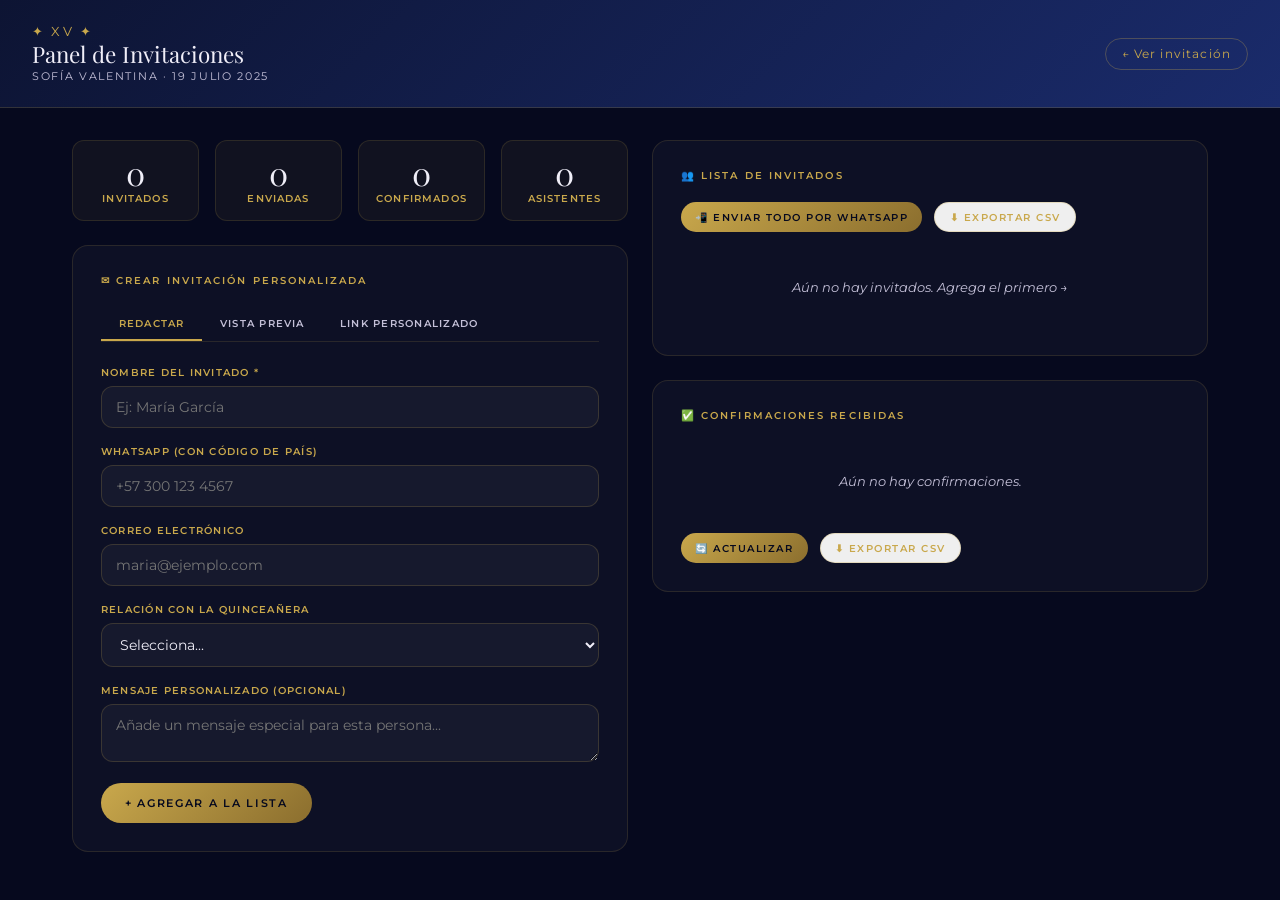
<file: admin.html>
<!DOCTYPE html>
<html lang="es">
<head>
  <meta charset="UTF-8" />
  <meta name="viewport" content="width=device-width, initial-scale=1.0" />
  <title>Panel de Invitaciones — XV Sofía</title>
  <link rel="preconnect" href="https://fonts.googleapis.com" />
  <link href="https://fonts.googleapis.com/css2?family=Playfair+Display:ital,wght@0,400;1,400&family=Montserrat:wght@300;400;500;600&display=swap" rel="stylesheet" />
  <style>
    :root {
      --navy:       #06091E;
      --navy-mid:   #0D1433;
      --blue-deep:  #1A2B6B;
      --blue-royal: #2563EB;
      --gold:       #C9A84C;
      --gold-light: #E8D5A3;
      --gold-dim:   #8B6E2E;
      --pearl:      #F0EEF8;
      --pearl-dim:  #C4C0D8;
      --green:      #22C55E;
      --radius: 12px;
    }
    *, *::before, *::after { box-sizing: border-box; margin: 0; padding: 0; }
    body {
      background: var(--navy);
      color: var(--pearl);
      font-family: 'Montserrat', sans-serif;
      font-size: 14px;
      min-height: 100vh;
    }

    /* ── Header ── */
    .header {
      background: linear-gradient(135deg, var(--navy-mid), var(--blue-deep));
      border-bottom: 1px solid rgba(201,168,76,0.2);
      padding: 1.5rem 2rem;
      display: flex;
      align-items: center;
      gap: 1rem;
    }
    .header__crown { color: var(--gold); font-size: 0.8rem; letter-spacing: 0.2em; }
    .header__title {
      font-family: 'Playfair Display', serif;
      font-size: 1.4rem;
      color: var(--pearl);
    }
    .header__sub {
      font-size: 0.7rem;
      color: var(--pearl-dim);
      letter-spacing: 0.15em;
      text-transform: uppercase;
    }
    .header__back {
      margin-left: auto;
      color: var(--gold);
      text-decoration: none;
      font-size: 0.72rem;
      letter-spacing: 0.1em;
      border: 1px solid rgba(201,168,76,0.3);
      padding: 0.5rem 1rem;
      border-radius: 100px;
      transition: all 0.2s;
    }
    .header__back:hover { background: rgba(201,168,76,0.1); }

    /* ── Layout ── */
    .layout {
      display: grid;
      grid-template-columns: 1fr 1fr;
      gap: 1.5rem;
      padding: 2rem;
      max-width: 1200px;
      margin: 0 auto;
    }
    @media (max-width: 800px) { .layout { grid-template-columns: 1fr; } }

    /* ── Cards ── */
    .card {
      background: rgba(255,255,255,0.03);
      border: 1px solid rgba(201,168,76,0.15);
      border-radius: 16px;
      padding: 1.75rem;
    }
    .card__title {
      font-size: 0.65rem;
      font-weight: 600;
      letter-spacing: 0.2em;
      text-transform: uppercase;
      color: var(--gold);
      margin-bottom: 1.25rem;
      display: flex;
      align-items: center;
      gap: 0.6rem;
    }

    /* ── Form controls ── */
    .field { margin-bottom: 1.1rem; }
    .field label {
      display: block;
      font-size: 0.65rem;
      font-weight: 600;
      letter-spacing: 0.12em;
      text-transform: uppercase;
      color: var(--gold);
      margin-bottom: 0.4rem;
    }
    .field input,
    .field textarea,
    .field select {
      width: 100%;
      background: rgba(255,255,255,0.04);
      border: 1px solid rgba(201,168,76,0.2);
      border-radius: var(--radius);
      padding: 0.75rem 0.9rem;
      color: var(--pearl);
      font-family: 'Montserrat', sans-serif;
      font-size: 0.85rem;
      outline: none;
      transition: border-color 0.2s;
      resize: vertical;
    }
    .field input:focus,
    .field textarea:focus,
    .field select:focus { border-color: var(--gold); }
    .field select option { background: var(--navy-mid); }

    /* ── Buttons ── */
    .btn {
      display: inline-flex;
      align-items: center;
      justify-content: center;
      gap: 0.5rem;
      font-family: 'Montserrat', sans-serif;
      font-size: 0.7rem;
      font-weight: 600;
      letter-spacing: 0.15em;
      text-transform: uppercase;
      padding: 0.8rem 1.5rem;
      border-radius: 100px;
      cursor: pointer;
      border: none;
      transition: all 0.25s;
    }
    .btn--gold {
      background: linear-gradient(135deg, var(--gold), var(--gold-dim));
      color: var(--navy);
    }
    .btn--gold:hover { filter: brightness(1.1); transform: translateY(-1px); }
    .btn--wa {
      background: linear-gradient(135deg, #25D366, #128C7E);
      color: #fff;
    }
    .btn--wa:hover { filter: brightness(1.08); transform: translateY(-1px); }
    .btn--email {
      background: linear-gradient(135deg, var(--blue-royal), var(--blue-deep));
      color: #fff;
    }
    .btn--email:hover { filter: brightness(1.08); transform: translateY(-1px); }
    .btn--sm { padding: 0.5rem 0.9rem; font-size: 0.62rem; }
    .btn-row { display: flex; gap: 0.75rem; flex-wrap: wrap; margin-top: 0.5rem; }

    /* ── Preview ── */
    .preview {
      background: rgba(37,99,235,0.07);
      border: 1px solid rgba(201,168,76,0.12);
      border-radius: var(--radius);
      padding: 1rem;
      font-size: 0.82rem;
      line-height: 1.7;
      color: var(--pearl-dim);
      min-height: 100px;
      white-space: pre-wrap;
      word-break: break-word;
    }
    .preview strong { color: var(--pearl); }

    /* ── Guest list ── */
    .guest-list {
      margin-top: 0.5rem;
      max-height: 320px;
      overflow-y: auto;
    }
    .guest-list::-webkit-scrollbar { width: 4px; }
    .guest-list::-webkit-scrollbar-track { background: transparent; }
    .guest-list::-webkit-scrollbar-thumb { background: rgba(201,168,76,0.25); border-radius: 4px; }

    .guest-row {
      display: grid;
      grid-template-columns: 1fr 1fr 1fr auto auto;
      gap: 0.5rem;
      align-items: center;
      padding: 0.6rem 0;
      border-bottom: 1px solid rgba(255,255,255,0.04);
      font-size: 0.78rem;
    }
    .guest-row:last-child { border-bottom: none; }
    .guest-row .name { color: var(--pearl); font-weight: 500; }
    .guest-row .contact { color: var(--pearl-dim); font-size: 0.7rem; }
    .guest-row .status {
      font-size: 0.6rem;
      padding: 0.2rem 0.6rem;
      border-radius: 100px;
      text-align: center;
      font-weight: 600;
      letter-spacing: 0.08em;
    }
    .status--pending  { background: rgba(201,168,76,0.15); color: var(--gold); }
    .status--sent     { background: rgba(37,99,235,0.2);   color: #93C5FD; }
    .status--confirmed{ background: rgba(34,197,94,0.15);  color: var(--green); }

    /* ── RSVPs panel ── */
    .rsvp-entry {
      padding: 0.9rem;
      border: 1px solid rgba(201,168,76,0.12);
      border-radius: var(--radius);
      margin-bottom: 0.75rem;
      background: rgba(255,255,255,0.02);
    }
    .rsvp-entry__name {
      font-weight: 600;
      color: var(--pearl);
      margin-bottom: 0.25rem;
    }
    .rsvp-entry__detail {
      font-size: 0.72rem;
      color: var(--pearl-dim);
      line-height: 1.6;
    }
    .rsvp-entry__badge {
      display: inline-block;
      background: rgba(34,197,94,0.15);
      color: var(--green);
      font-size: 0.6rem;
      font-weight: 600;
      letter-spacing: 0.1em;
      padding: 0.15rem 0.5rem;
      border-radius: 100px;
      margin-left: 0.5rem;
    }
    .empty { color: var(--pearl-dim); font-style: italic; font-size: 0.8rem; text-align: center; padding: 2rem; }

    /* ── URL builder ── */
    .url-box {
      background: rgba(37,99,235,0.07);
      border: 1px solid rgba(37,99,235,0.25);
      border-radius: var(--radius);
      padding: 0.75rem 1rem;
      font-size: 0.75rem;
      color: var(--blue-mist, #93C5FD);
      word-break: break-all;
      margin-bottom: 0.75rem;
      cursor: pointer;
      position: relative;
    }
    .copy-tip {
      position: absolute;
      right: 0.5rem; top: 50%; transform: translateY(-50%);
      font-size: 0.6rem;
      color: var(--gold);
      opacity: 0;
      transition: opacity 0.3s;
    }
    .url-box:hover .copy-tip { opacity: 1; }

    .tab-row {
      display: flex;
      gap: 0;
      margin-bottom: 1.5rem;
      border-bottom: 1px solid rgba(201,168,76,0.15);
    }
    .tab {
      font-size: 0.65rem;
      font-weight: 600;
      letter-spacing: 0.12em;
      text-transform: uppercase;
      color: var(--pearl-dim);
      padding: 0.6rem 1.1rem;
      cursor: pointer;
      border-bottom: 2px solid transparent;
      transition: all 0.2s;
    }
    .tab.active { color: var(--gold); border-bottom-color: var(--gold); }

    .tab-panel { display: none; }
    .tab-panel.active { display: block; }

    .col-span-2 { grid-column: span 2; }
    @media (max-width: 800px) { .col-span-2 { grid-column: span 1; } }

    .stats-row {
      display: flex;
      gap: 1rem;
      flex-wrap: wrap;
      margin-bottom: 1.5rem;
    }
    .stat {
      flex: 1;
      min-width: 100px;
      background: rgba(201,168,76,0.06);
      border: 1px solid rgba(201,168,76,0.15);
      border-radius: var(--radius);
      padding: 1rem;
      text-align: center;
    }
    .stat__num {
      font-family: 'Playfair Display', serif;
      font-size: 2rem;
      color: var(--pearl);
      line-height: 1;
      margin-bottom: 0.25rem;
    }
    .stat__label {
      font-size: 0.6rem;
      font-weight: 600;
      letter-spacing: 0.12em;
      text-transform: uppercase;
      color: var(--gold);
    }
  </style>
</head>
<body>

<div class="header">
  <div>
    <div class="header__crown">✦ XV ✦</div>
    <div class="header__title">Panel de Invitaciones</div>
    <div class="header__sub">Sofía Valentina · 19 julio 2025</div>
  </div>
  <a href="index.html" class="header__back">← Ver invitación</a>
</div>

<div class="layout">

  <!-- ── Columna izquierda: Composer ── -->
  <div>
    <!-- Estadísticas -->
    <div class="stats-row" id="stats-row">
      <div class="stat"><div class="stat__num" id="stat-guests">0</div><div class="stat__label">Invitados</div></div>
      <div class="stat"><div class="stat__num" id="stat-sent">0</div><div class="stat__label">Enviadas</div></div>
      <div class="stat"><div class="stat__num" id="stat-confirmed">0</div><div class="stat__label">Confirmados</div></div>
      <div class="stat"><div class="stat__num" id="stat-total">0</div><div class="stat__label">Asistentes</div></div>
    </div>

    <div class="card">
      <div class="card__title">✉ Crear invitación personalizada</div>

      <div class="tab-row">
        <div class="tab active" data-tab="compose">Redactar</div>
        <div class="tab" data-tab="preview">Vista previa</div>
        <div class="tab" data-tab="url">Link personalizado</div>
      </div>

      <div class="tab-panel active" id="tab-compose">
        <div class="field">
          <label>Nombre del invitado *</label>
          <input type="text" id="inv-name" placeholder="Ej: María García" />
        </div>
        <div class="field">
          <label>WhatsApp (con código de país)</label>
          <input type="tel" id="inv-phone" placeholder="+57 300 123 4567" />
        </div>
        <div class="field">
          <label>Correo electrónico</label>
          <input type="email" id="inv-email" placeholder="maria@ejemplo.com" />
        </div>
        <div class="field">
          <label>Relación con la quinceañera</label>
          <select id="inv-relation">
            <option value="">Selecciona...</option>
            <option>Amiga del colegio</option>
            <option>Familia</option>
            <option>Amiga de la infancia</option>
            <option>Compañera de baile</option>
            <option>Vecina</option>
            <option>Otra</option>
          </select>
        </div>
        <div class="field">
          <label>Mensaje personalizado (opcional)</label>
          <textarea id="inv-custom" rows="2" placeholder="Añade un mensaje especial para esta persona..."></textarea>
        </div>
        <div class="btn-row">
          <button class="btn btn--gold" onclick="addGuest()">+ Agregar a la lista</button>
        </div>
      </div>

      <div class="tab-panel" id="tab-preview">
        <p style="font-size:0.65rem;color:var(--pearl-dim);letter-spacing:0.1em;text-transform:uppercase;margin-bottom:0.75rem;">WhatsApp</p>
        <div class="preview" id="preview-wa"></div>
        <p style="font-size:0.65rem;color:var(--pearl-dim);letter-spacing:0.1em;text-transform:uppercase;margin:1rem 0 0.75rem;">Asunto del correo</p>
        <div class="preview" id="preview-email-subj" style="font-size:0.8rem;padding:0.5rem 1rem;"></div>
        <p style="font-size:0.65rem;color:var(--pearl-dim);letter-spacing:0.1em;text-transform:uppercase;margin:0.75rem 0 0.5rem;">Cuerpo del correo</p>
        <div class="preview" id="preview-email-body"></div>
      </div>

      <div class="tab-panel" id="tab-url">
        <p style="font-size:0.78rem;color:var(--pearl-dim);margin-bottom:1rem;">
          Cada invitado recibe un link único que lo lleva directo a la página con su nombre prellenado en el formulario de confirmación.
        </p>
        <div class="url-box" id="url-display" onclick="copyUrl(this)">
          <span id="url-text">— Ingresa un nombre primero —</span>
          <span class="copy-tip">Copiar</span>
        </div>
        <div class="btn-row">
          <button class="btn btn--sm btn--gold" onclick="copyUrl(document.getElementById('url-display'))">Copiar link</button>
        </div>
      </div>
    </div>
  </div>

  <!-- ── Columna derecha: Lista de invitados ── -->
  <div>
    <div class="card" style="margin-bottom:1.5rem;">
      <div class="card__title">👥 Lista de invitados</div>

      <div class="btn-row" style="margin-bottom:1rem;">
        <button class="btn btn--sm btn--gold" onclick="sendAllWhatsApp()">📲 Enviar todo por WhatsApp</button>
        <button class="btn btn--sm" style="border:1px solid rgba(201,168,76,0.3);color:var(--gold);" onclick="exportList()">⬇ Exportar CSV</button>
      </div>

      <div class="guest-list" id="guest-list">
        <p class="empty">Aún no hay invitados. Agrega el primero →</p>
      </div>
    </div>

    <!-- RSVPs recibidos -->
    <div class="card">
      <div class="card__title">✅ Confirmaciones recibidas</div>
      <div id="rsvp-list"><p class="empty">Aún no hay confirmaciones.</p></div>
      <div class="btn-row" style="margin-top:0.75rem;">
        <button class="btn btn--sm btn--gold" onclick="loadRSVPs()">🔄 Actualizar</button>
        <button class="btn btn--sm" style="border:1px solid rgba(201,168,76,0.3);color:var(--gold);" onclick="exportRSVPs()">⬇ Exportar CSV</button>
      </div>
    </div>
  </div>

</div>

<script>
/* ══════ CONFIG ══════ */
const BASE_URL    = window.location.origin + window.location.pathname.replace('admin.html','') + 'index.html';
const PARTY_DATE  = '19 de julio de 2025';
const PARTY_TIME  = '7:00 p.m.';
const PARTY_VENUE = 'Salón Palacio Azul, Bogotá';
const QUINCE_NAME = 'Sofía Valentina';

/* ══════ STATE ══════ */
let guests = JSON.parse(localStorage.getItem('admin_guests') || '[]');

/* ══════ TABS ══════ */
document.querySelectorAll('.tab').forEach(tab => {
  tab.addEventListener('click', () => {
    const group = tab.closest('.card');
    group.querySelectorAll('.tab').forEach(t => t.classList.remove('active'));
    group.querySelectorAll('.tab-panel').forEach(p => p.classList.remove('active'));
    tab.classList.add('active');
    document.getElementById('tab-' + tab.dataset.tab).classList.add('active');
    if (tab.dataset.tab === 'preview') updatePreviews();
    if (tab.dataset.tab === 'url') updateUrl();
  });
});

/* ══════ MESSAGES ══════ */
function getName()   { return (document.getElementById('inv-name').value.trim() || 'Invitado/a').split(' ')[0]; }
function getCustom() { return document.getElementById('inv-custom').value.trim(); }

function buildWhatsApp(name, custom) {
  const extra = custom ? `\n\n💌 ${custom}` : '';
  return `✨ *¡Hola ${name}!* ✨

Con mucha ilusión, te invitamos a celebrar los *XV años de ${QUINCE_NAME}* 💙

📅 *Fecha:* ${PARTY_DATE}
🕖 *Hora:* ${PARTY_TIME}
📍 *Lugar:* ${PARTY_VENUE}
👗 *Vestimenta:* Formal (tonos azul y dorado)${extra}

🔗 Confirma tu asistencia aquí:
${buildLink(name)}

¡Será una noche mágica que no querrás perderte! ✦`;
}

function buildEmailSubj(name) {
  return `💙 Estás invitado/a a los XV de ${QUINCE_NAME} — ${name}`;
}

function buildEmailBody(name, custom) {
  const extra = custom ? `\n\n${custom}\n` : '';
  return `Estimado/a ${name},\n\nEs con gran alegría que te invitamos a celebrar los quince años de ${QUINCE_NAME}.\n\n📅 Fecha: ${PARTY_DATE}\n🕖 Hora: ${PARTY_TIME}\n📍 Lugar: ${PARTY_VENUE}\n👗 Vestimenta: Formal (tonos azul y dorado)\n${extra}\nPor favor confirma tu asistencia en el siguiente enlace:\n${buildLink(name)}\n\nEsperamos contar con tu presencia en esta noche tan especial.\n\nCon cariño,\nLa familia de ${QUINCE_NAME}`;
}

function buildLink(name) {
  return `${BASE_URL}?nombre=${encodeURIComponent(name)}#confirmar`;
}

/* ══════ PREVIEWS ══════ */
function updatePreviews() {
  const n = getName(), c = getCustom();
  document.getElementById('preview-wa').textContent = buildWhatsApp(n, c);
  document.getElementById('preview-email-subj').textContent = buildEmailSubj(n);
  document.getElementById('preview-email-body').textContent = buildEmailBody(n, c);
}

function updateUrl() {
  const n = document.getElementById('inv-name').value.trim() || '';
  const url = n ? buildLink(n.split(' ')[0]) : '— Ingresa un nombre primero —';
  document.getElementById('url-text').textContent = url;
}

document.getElementById('inv-name').addEventListener('input', () => {
  updatePreviews(); updateUrl();
});
document.getElementById('inv-custom').addEventListener('input', updatePreviews);

/* ══════ COPY URL ══════ */
function copyUrl(el) {
  const url = document.getElementById('url-text').textContent;
  if (!url || url.startsWith('—')) return;
  navigator.clipboard.writeText(url).then(() => {
    const tip = el.querySelector('.copy-tip');
    if (tip) { tip.textContent = '✓ Copiado'; setTimeout(() => tip.textContent = 'Copiar', 1500); }
  });
}

/* ══════ ADD GUEST ══════ */
function addGuest() {
  const name  = document.getElementById('inv-name').value.trim();
  const phone = document.getElementById('inv-phone').value.trim();
  const email = document.getElementById('inv-email').value.trim();
  const rel   = document.getElementById('inv-relation').value;
  const msg   = document.getElementById('inv-custom').value.trim();

  if (!name) { alert('Escribe el nombre del invitado.'); return; }

  const guest = { id: Date.now(), name, phone, email, relation: rel, custom: msg, status: 'pending' };
  guests.push(guest);
  saveGuests();
  renderGuests();
  updateStats();

  /* Reset fields */
  ['inv-name','inv-phone','inv-email','inv-custom'].forEach(id => document.getElementById(id).value = '');
  document.getElementById('inv-relation').value = '';
}

/* ══════ RENDER GUESTS ══════ */
function renderGuests() {
  const list = document.getElementById('guest-list');
  if (!guests.length) { list.innerHTML = '<p class="empty">Aún no hay invitados. Agrega el primero →</p>'; return; }

  list.innerHTML = guests.map((g, i) => `
    <div class="guest-row">
      <span class="name">${g.name}</span>
      <span class="contact">${g.phone || '—'}</span>
      <span class="contact">${g.email || '—'}</span>
      <span class="status status--${g.status}">${g.status === 'pending' ? 'Pendiente' : g.status === 'sent' ? 'Enviada' : 'Confirmado'}</span>
      <div style="display:flex;gap:0.3rem;">
        ${g.phone ? `<button class="btn btn--sm btn--wa" title="WhatsApp" onclick="sendWA(${i})">📲</button>` : ''}
        ${g.email ? `<button class="btn btn--sm btn--email" title="Email" onclick="sendEmail(${i})">📧</button>` : ''}
        <button class="btn btn--sm" style="border:1px solid rgba(255,100,100,0.3);color:#F87171;" onclick="removeGuest(${i})" title="Eliminar">✕</button>
      </div>
    </div>
  `).join('');
}

/* ══════ SEND VIA WHATSAPP ══════ */
function sendWA(i) {
  const g = guests[i];
  if (!g.phone) return;
  const phone = g.phone.replace(/\D/g,'');
  const msg   = buildWhatsApp(g.name.split(' ')[0], g.custom);
  window.open(`https://wa.me/${phone}?text=${encodeURIComponent(msg)}`, '_blank');
  guests[i].status = 'sent';
  saveGuests(); renderGuests(); updateStats();
}

function sendAllWhatsApp() {
  guests.filter(g => g.phone && g.status === 'pending').forEach((_, i) => {
    setTimeout(() => sendWA(guests.indexOf(guests.filter(g => g.phone && g.status === 'pending')[i])), i * 800);
  });
}

/* ══════ SEND VIA EMAIL ══════ */
function sendEmail(i) {
  const g    = guests[i];
  if (!g.email) return;
  const firstName = g.name.split(' ')[0];
  const subj = buildEmailSubj(firstName);
  const body = buildEmailBody(firstName, g.custom);
  window.open(`mailto:${g.email}?subject=${encodeURIComponent(subj)}&body=${encodeURIComponent(body)}`, '_blank');
  guests[i].status = 'sent';
  saveGuests(); renderGuests(); updateStats();
}

/* ══════ REMOVE ══════ */
function removeGuest(i) {
  if (!confirm(`¿Eliminar a ${guests[i].name}?`)) return;
  guests.splice(i, 1);
  saveGuests(); renderGuests(); updateStats();
}

/* ══════ STATS ══════ */
function updateStats() {
  document.getElementById('stat-guests').textContent    = guests.length;
  document.getElementById('stat-sent').textContent      = guests.filter(g => g.status !== 'pending').length;
  const rsvps = JSON.parse(localStorage.getItem('rsvps') || '[]');
  document.getElementById('stat-confirmed').textContent = rsvps.length;
  const total = rsvps.reduce((sum, r) => sum + (parseInt(r.asistentes) || 1), 0);
  document.getElementById('stat-total').textContent     = total;
}

/* ══════ RSVP LIST ══════ */
function loadRSVPs() {
  const rsvps = JSON.parse(localStorage.getItem('rsvps') || '[]');
  const list  = document.getElementById('rsvp-list');
  if (!rsvps.length) { list.innerHTML = '<p class="empty">Aún no hay confirmaciones.</p>'; return; }

  list.innerHTML = rsvps.map(r => `
    <div class="rsvp-entry">
      <div class="rsvp-entry__name">${r.nombre} <span class="rsvp-entry__badge">${r.asistentes} persona${r.asistentes !== '1' ? 's' : ''}</span></div>
      <div class="rsvp-entry__detail">
        📱 ${r.telefono || '—'}&nbsp;&nbsp;|&nbsp;&nbsp;✉ ${r.email || '—'}
        ${r.mensaje ? `<br>💬 "${r.mensaje}"` : ''}
        <br><small style="opacity:0.5;">${new Date(r.timestamp).toLocaleString('es-CO')}</small>
      </div>
    </div>
  `).reverse().join('');
  updateStats();
}

/* ══════ EXPORT CSV ══════ */
function exportList() {
  const rows = [['Nombre','Teléfono','Email','Relación','Estado']].concat(
    guests.map(g => [g.name, g.phone, g.email, g.relation, g.status])
  );
  downloadCSV(rows, 'invitados.csv');
}

function exportRSVPs() {
  const rsvps = JSON.parse(localStorage.getItem('rsvps') || '[]');
  const rows  = [['Nombre','Teléfono','Email','Asistentes','Mensaje','Fecha']].concat(
    rsvps.map(r => [r.nombre, r.telefono, r.email, r.asistentes, r.mensaje, r.timestamp])
  );
  downloadCSV(rows, 'confirmaciones.csv');
}

function downloadCSV(rows, filename) {
  const csv = rows.map(r => r.map(v => `"${(v||'').replace(/"/g,'""')}"`).join(',')).join('\n');
  const a   = Object.assign(document.createElement('a'), {
    href: URL.createObjectURL(new Blob(['\ufeff'+csv], {type:'text/csv'})),
    download: filename,
  });
  a.click();
}

/* ══════ PERSIST ══════ */
function saveGuests() { localStorage.setItem('admin_guests', JSON.stringify(guests)); }

/* ══════ INIT ══════ */
renderGuests();
loadRSVPs();
updateStats();
updatePreviews();
</script>
</body>
</html>
</file>
